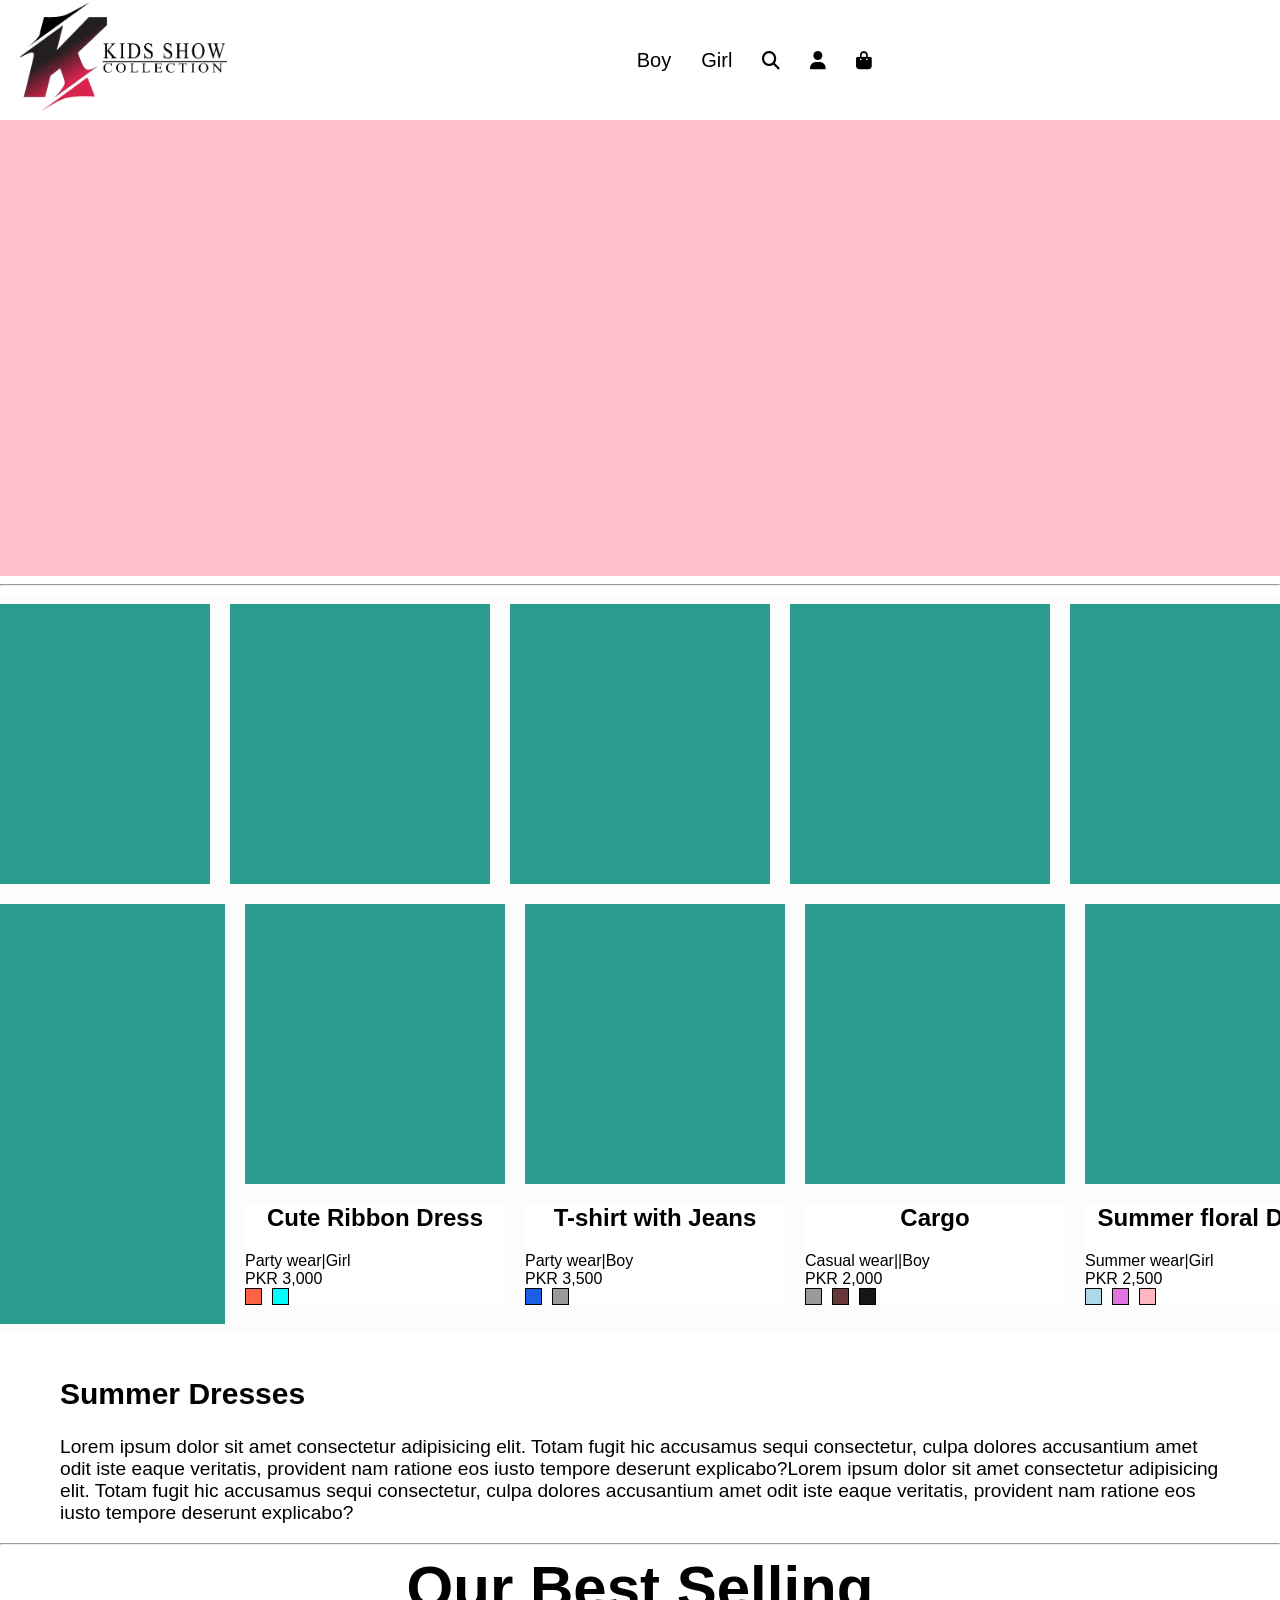
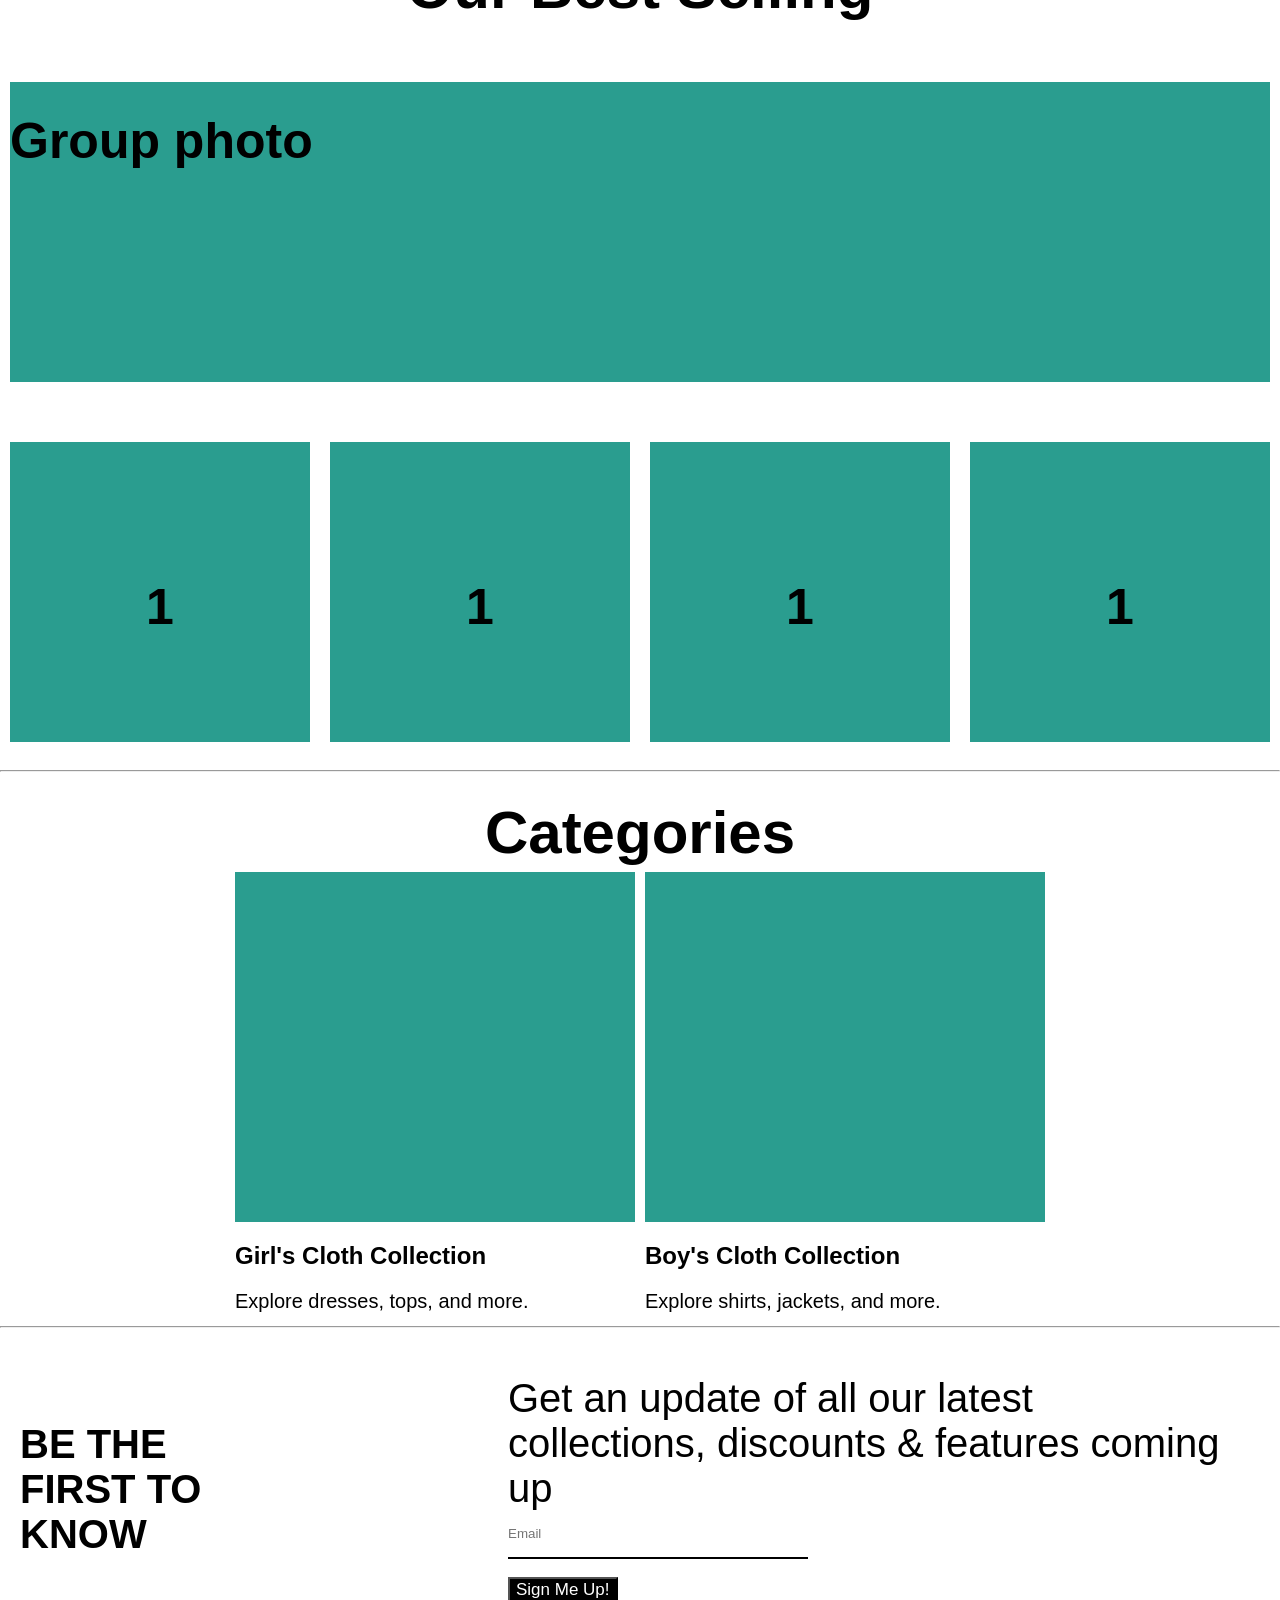
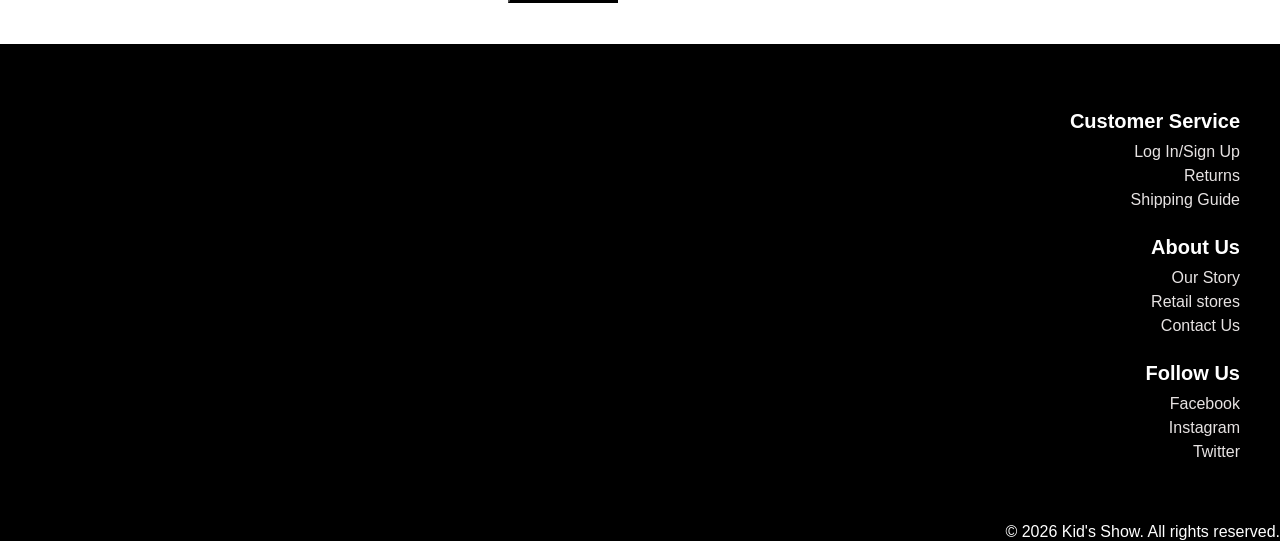
<file: index.html>
<!DOCTYPE html>
<html lang="en">
<head>
  <meta charset="UTF-8">
  <title>Kids Outfitters</title>
  <link rel="stylesheet" href="style.css"> 
 <link rel="stylesheet" href="https://cdnjs.cloudflare.com/ajax/libs/font-awesome/6.5.0/css/all.min.css">

</head>
<body>
  <nav class="navbar">
    <!-- Replace logo text with Outfitters -->
    <a href="index.html" class="logo"><img src="klogo.png"></a>
    <ul>
      <li><a href="boy.html">Boy</a></li>
      <li><a href="girl.html">Girl</a></li>
     <li><a href="#"><i class="fas fa-search"></i></a></li>
      <li><a href="login.html"><i class="fas fa-user"></i></a>
    </li> <li><a href="cart.html"><i class="fas fa-shopping-bag"></i></a></li>
    </ul>
  </nav>

  
 <div class = "pink-box"></div>
  <!-- Header -->
  <!--<aside>
    <h1>Kids Section</h1>
    <div class ="box index-box">homepage preview</div>
    <nav>
      <ul>
        <li><a href="girl.html">Girl</a></li>
        <li><a href="boy.html">Boy</a></li>
        <li><a href="cart.html">Cart</a></li>
      </ul>
    </nav>
</aside>//-->
  <!-- trending -->
  <hr>
  <main>
   <div class="Girl-section">
     <!--<a href="Girl.html">Shop Girl</a>-->
     <div class="categories">
      <div class="Category">
        <h3></h3></div>
        <div class="Category">
        <h3></h3></div>
        <div class="Category">
        <h3></h3></div><div class="Category">
        <h3></h3></div><div class="Category">
        <h3></h3></div>
      
    
     </div>
   </div>
   <!--Girlscloth-->
   <div class="Girl-section">
     <!--<a href="Girl.html">Shop Girl</a>-->
     <div class="categories">
      <div class="Category">
        <h1></h1></div>
        <div class="Category">
        <h3></h3>
     <div class="title"><h2>Cute Ribbon Dress</h2>
      <p>Party wear|Girl<p>
        <p>PKR 3,000</p>
       <div class="colorrow">
        <div class="color tomato"> </div> 
        <div class="color cyan"> </div> 
      </div>
      </div>
      </div>
        <div class="Category">
        <h3></h3>
     <div class="title"><h2>T-shirt with Jeans</h2>
      <p>Party wear|Boy<p>
        <p>PKR 3,500</p>
        <div class="colorrow">
        <div class="color blue"> </div> 
        <div class="color Gray"> </div> 
      </div>
      </div></div>
        <div class="Category">
        <h3></h3>
     <div class="title"><h2>Cargo</h2>
      <p>Casual wear||Boy<p>
        <p>PKR 2,000</p>
         <div class="colorrow">
        <div class="color Gray"> </div> 
        <div class="color brown"> </div> 
        <div class="color black"> </div> 
      </div>
      </div></div>
        <div class="Category">
        <h3></h3>
     <div class="title"><h2>Summer floral Dress</h2>
      <p>Summer wear|Girl<p>
        <p>PKR 2,500</p>
           <div class="colorrow">
        <div class="color lightblue"> </div> 
        <div class="color lightpurple"> </div> 
        <div class="color lightpink"> </div> 
      </div>
      </div>
    </div>
        
     </div>
   </div>
   <br>
   <div class="des">
    <h2>Summer Dresses</h2>
    <p>Lorem ipsum dolor sit amet consectetur adipisicing elit. Totam fugit hic accusamus sequi consectetur, culpa dolores accusantium amet odit iste eaque veritatis, provident nam ratione eos iusto tempore deserunt explicabo?Lorem ipsum dolor sit amet consectetur adipisicing elit. Totam fugit hic accusamus sequi consectetur, culpa dolores accusantium amet odit iste eaque veritatis, provident nam ratione eos iusto tempore deserunt explicabo?</p>
   </div>
  </section>
  <hr>
  <h1>Our Best Selling</h1>
  <div class="full">
   <div class="half">
    <h3>Group photo</h3>  </div>
    <div class="categories1">
      <div class="Category1">
        <h3>1</h3>
      </div><div class="Category1">
        <h3>1</h3>
      </div><div class="Category1">
        <h3>1</h3>
      </div><div class="Category1">
        <h3>1</h3>
      </div>
    </div> 
  </div>
  <hr>
 <br>
<h1>Categories</h1>
  <!-- Categories -->
  <section>
    <div>
      <div class="categories2">
      <div class="Category2">
       <a href="girl.html"><h3></h3></a>
     
     <div class="title2">
      <h2>Girl's Cloth Collection</h2> <p>Explore dresses, tops, and more.</p>
   </div>  </div> 
    <div class="categories2">
        <div class="Category2">
          <a href="boy.html" ><h3></h3></a>
    <div class="title2">
      <h2>Boy's Cloth Collection</h2><p>Explore shirts, jackets, and more.</p> </div></div></div> 
    </div> </div>
  </section>
  <hr>
<!--last page-->
<div class ="lastone"><h4>BE THE FIRST TO KNOW</h4>
<div class="account">
  <a>Get an update of all our latest collections, discounts & features coming up</a>
<input type="email" name="email" idname="text" placeholder="Email"> <button> Sign Me Up!</button></div></div>
  <!-- Footer -->
  <footer>
   <footer class="site-footer">
  <div class="footer-left">
    <div class="footer-section">
      <h4>Customer Service</h4>
      <ul>
        <li><a href="login.html">Log In/Sign Up</a></li>
        <li><a href="#">Returns</a></li>
        <li><a href="#">Shipping Guide</a></li>
      </ul>
    </div>

    <div class="footer-section">
      <h4>About Us</h4>
      <ul>
        <li><a href="#">Our Story</a></li>
        <li><a href="#">Retail stores</a></li>
        <li><a href="#">Contact Us</a></li>
      </ul>
    </div>

    <div class="footer-section">
      <h4>Follow Us</h4>
      <ul>
        <li><a href="#">Facebook</a></li>
        <li><a href="#">Instagram</a></li>
        <li><a href="#">Twitter</a></li>
      </ul>
    </div>
  </div>
</footer>
    <div class="logo"></div>
    <p> &copy; 2026 Kid's Show. All rights reserved.</p>
  </footer> </main>
</body>
</html>
</file>
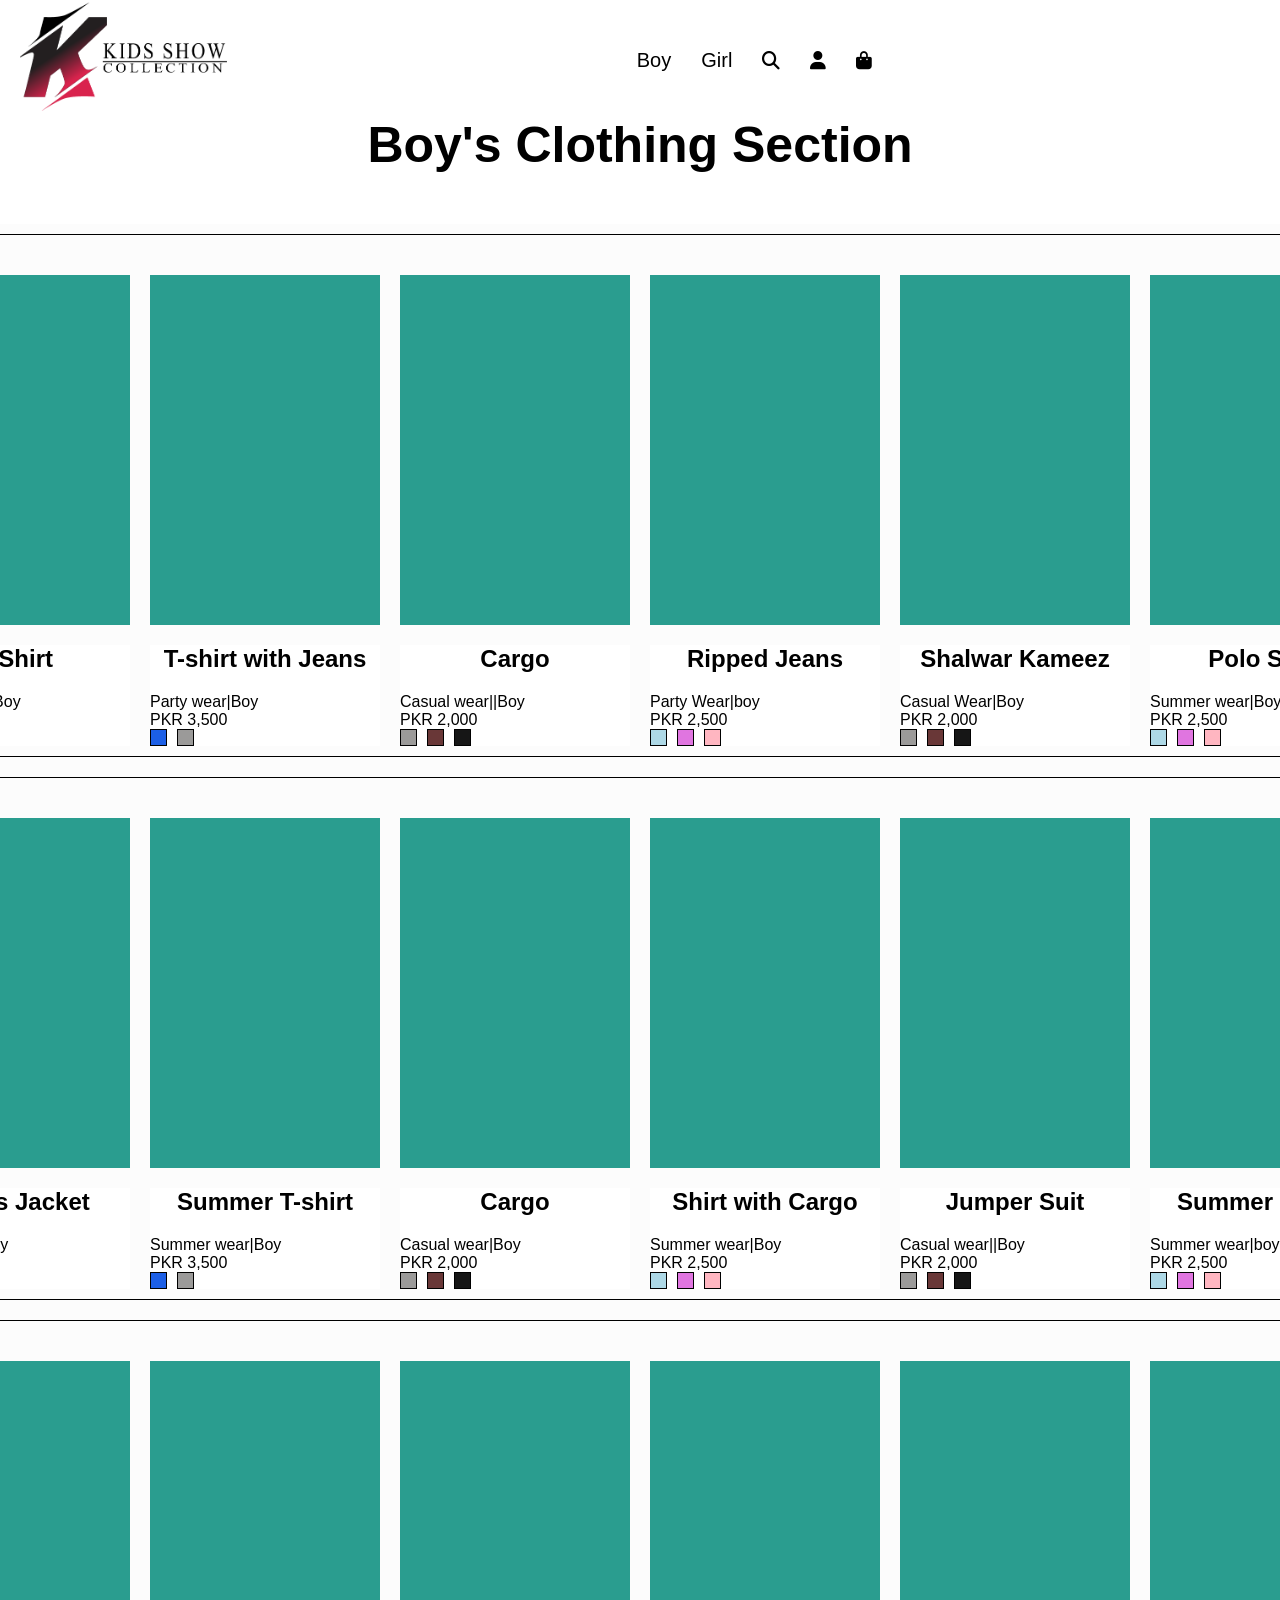
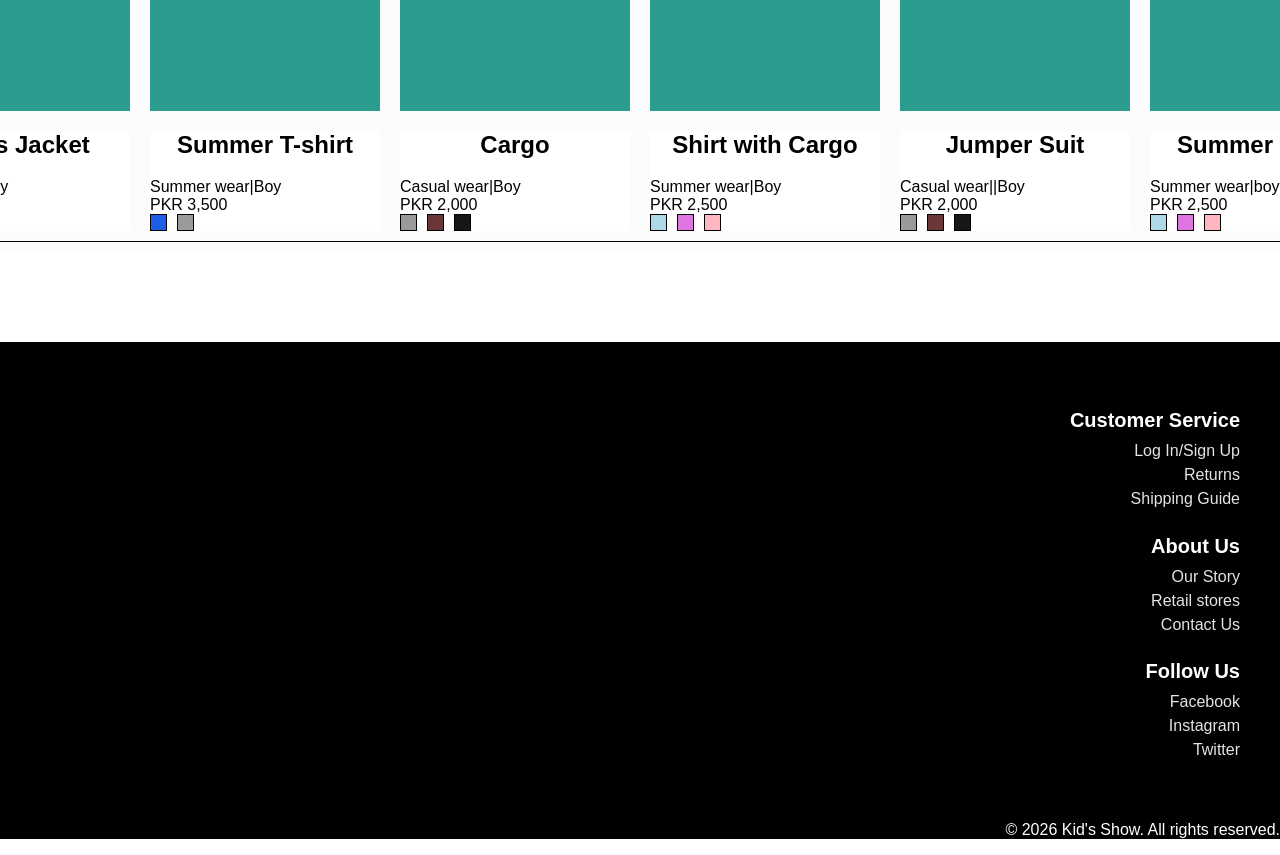
<file: boy.html>
<!DOCTYPE html>
<html lang="en">
<head>
  <meta charset="UTF-8">
  <title>Baby Girl Collection</title>
  <link rel="stylesheet" href="style.css">
  <link rel="stylesheet" href="https://cdnjs.cloudflare.com/ajax/libs/font-awesome/6.5.0/css/all.min.css">

</head>
<body>
  <nav class="navbar">
    <!-- Replace logo text with Outfitters -->
    <a href="index.html" class="logo"><img src="klogo.png"></a>
    <ul>
      <li><a href="boy.html">Boy</a></li>
      <li><a href="girl.html">Girl</a></li>
     <li><a href="#"><i class="fas fa-search"></i></a></li>
      <li><a href="login.html"><i class="fas fa-user"></i></a>
    </li> <li><a href="cart.html"><i class="fas fa-shopping-bag"></i></a></li>
    </ul>
  </nav>
  <hr>
  <br>

  <h3> Boy's Clothing Section</h3>
<div class="Girl-section">
     <!--<a href="Girl.html">Shop Girl</a>-->
     <div class="girlcloth">
      
        <div class="Cloth">
        <h3></h3>
     <div class="ctitle"><h2> T-Shirt</h2>
      <p>Casual wear|Boy<p>
        <p>PKR 3,000</p>
       <div class="crow">
        <div class="color tomato"> </div> 
        <div class="color cyan"> </div> 
      </div>
      </div>
      </div>
        <div class="Cloth">
        <h3></h3>
     <div class="ctitle"><h2>T-shirt with Jeans</h2>
      <p>Party wear|Boy<p>
        <p>PKR 3,500</p>
        <div class="crow">
        <div class="color blue"> </div> 
        <div class="color Gray"> </div> 
      </div>
      </div></div>
        <div class="Cloth">
        <h3></h3>
     <div class="ctitle"><h2>Cargo</h2>
      <p>Casual wear||Boy<p>
        <p>PKR 2,000</p>
         <div class="crow">
        <div class="color Gray"> </div> 
        <div class="color brown"> </div> 
        <div class="color black"> </div> 
      </div>
      </div></div>
        <div class="Cloth">
        <h3></h3>
     <div class="ctitle"><h2>Ripped Jeans</h2>
      <p>Party Wear|boy<p>
        <p>PKR 2,500</p>
           <div class="crow">
        <div class="color lightblue"> </div> 
        <div class="color lightpurple"> </div> 
        <div class="color lightpink"> </div> 
      </div>
      </div>
    </div>   <div class="Cloth">
        <h3></h3>
     <div class="ctitle"><h2>Shalwar Kameez</h2>
      <p>Casual Wear|Boy<p>
        <p>PKR 2,000</p>
         <div class="crow">
        <div class="color Gray"> </div> 
        <div class="color brown"> </div> 
        <div class="color black"> </div> 
      </div>
      </div></div>
        <div class="Cloth">
        <h3></h3>
     <div class="ctitle"><h2>Polo Shirt</h2>
      <p>Summer wear|Boy<p>
        <p>PKR 2,500</p>
           <div class="crow">
        <div class="color lightblue"> </div> 
        <div class="color lightpurple"> </div> 
        <div class="color lightpink"> </div> 
      </div>
      </div>
    </div>
        
     </div>
   </div>
   <div class="Girl-section">
     <!--<a href="Girl.html">Shop Girl</a>-->
     <div class="girlcloth">
      
        <div class="Cloth">
        <h3></h3>
     <div class="ctitle"><h2>Jeans Jacket</h2>
      <p>Party wear|Boy<p>
        <p>PKR 3,000</p>
       <div class="crow">
        <div class="color tomato"> </div> 
        <div class="color cyan"> </div> 
      </div>
      </div>
      </div>
        <div class="Cloth">
        <h3></h3>
     <div class="ctitle"><h2> Summer T-shirt</h2>
      <p>Summer wear|Boy<p>
        <p>PKR 3,500</p>
        <div class="crow">
        <div class="color blue"> </div> 
        <div class="color Gray"> </div> 
      </div>
      </div></div>
        <div class="Cloth">
        <h3></h3>
     <div class="ctitle"><h2>Cargo</h2>
      <p>Casual wear|Boy<p>
        <p>PKR 2,000</p>
         <div class="crow">
        <div class="color Gray"> </div> 
        <div class="color brown"> </div> 
        <div class="color black"> </div> 
      </div>
      </div></div>
        <div class="Cloth">
        <h3></h3>
     <div class="ctitle"><h2> Shirt with Cargo</h2>
      <p>Summer wear|Boy<p>
        <p>PKR 2,500</p>
           <div class="crow">
        <div class="color lightblue"> </div> 
        <div class="color lightpurple"> </div> 
        <div class="color lightpink"> </div> 
      </div>
      </div>
    </div>   <div class="Cloth">
        <h3></h3>
     <div class="ctitle"><h2>Jumper Suit</h2>
      <p>Casual wear||Boy<p>
        <p>PKR 2,000</p>
         <div class="crow">
        <div class="color Gray"> </div> 
        <div class="color brown"> </div> 
        <div class="color black"> </div> 
      </div>
      </div></div>
        <div class="Cloth">
        <h3></h3>
     <div class="ctitle"><h2>Summer T-shirt</h2>
      <p>Summer wear|boy<p>
        <p>PKR 2,500</p>
           <div class="crow">
        <div class="color lightblue"> </div> 
        <div class="color lightpurple"> </div> 
        <div class="color lightpink"> </div> 
      </div>
      </div>
    </div>
        
     </div>
   </div>
  <div class="Girl-section">
     <!--<a href="Girl.html">Shop Girl</a>-->
     <div class="girlcloth">
      
        <div class="Cloth">
        <h3></h3>
     <div class="ctitle"><h2>Jeans Jacket</h2>
      <p>Party wear|Boy<p>
        <p>PKR 3,000</p>
       <div class="crow">
        <div class="color tomato"> </div> 
        <div class="color cyan"> </div> 
      </div>
      </div>
      </div>
        <div class="Cloth">
        <h3></h3>
     <div class="ctitle"><h2> Summer T-shirt</h2>
      <p>Summer wear|Boy<p>
        <p>PKR 3,500</p>
        <div class="crow">
        <div class="color blue"> </div> 
        <div class="color Gray"> </div> 
      </div>
      </div></div>
        <div class="Cloth">
        <h3></h3>
     <div class="ctitle"><h2>Cargo</h2>
      <p>Casual wear|Boy<p>
        <p>PKR 2,000</p>
         <div class="crow">
        <div class="color Gray"> </div> 
        <div class="color brown"> </div> 
        <div class="color black"> </div> 
      </div>
      </div></div>
        <div class="Cloth">
        <h3></h3>
     <div class="ctitle"><h2> Shirt with Cargo</h2>
      <p>Summer wear|Boy<p>
        <p>PKR 2,500</p>
           <div class="crow">
        <div class="color lightblue"> </div> 
        <div class="color lightpurple"> </div> 
        <div class="color lightpink"> </div> 
      </div>
      </div>
    </div>   <div class="Cloth">
        <h3></h3>
     <div class="ctitle"><h2>Jumper Suit</h2>
      <p>Casual wear||Boy<p>
        <p>PKR 2,000</p>
         <div class="crow">
        <div class="color Gray"> </div> 
        <div class="color brown"> </div> 
        <div class="color black"> </div> 
      </div>
      </div></div>
        <div class="Cloth">
        <h3></h3>
     <div class="ctitle"><h2>Summer T-shirt</h2>
      <p>Summer wear|boy<p>
        <p>PKR 2,500</p>
           <div class="crow">
        <div class="color lightblue"> </div> 
        <div class="color lightpurple"> </div> 
        <div class="color lightpink"> </div> 
      </div>
      </div>
    </div>
        
     </div>
   </div>
   <br>
   <br>
   <br>
   <br>
   <br>
 <footer>
   <footer class="site-footer">
  <div class="footer-left">
    <div class="footer-section">
      <h4>Customer Service</h4>
      <ul>
        <li><a href="login.html">Log In/Sign Up</a></li>
        <li><a href="#">Returns</a></li>
        <li><a href="#">Shipping Guide</a></li>
      </ul>
    </div>

    <div class="footer-section">
      <h4>About Us</h4>
      <ul>
        <li><a href="ourstory.html">Our Story</a></li>
        <li><a href="#">Retail stores</a></li>
        <li><a href="#">Contact Us</a></li>
      </ul>
    </div>

    <div class="footer-section">
      <h4>Follow Us</h4>
      <ul>
        <li><a href="#">Facebook</a></li>
        <li><a href="#">Instagram</a></li>
        <li><a href="#">Twitter</a></li>
      </ul>
    </div>
  </div>
</footer>
    <div class="logo"></div>
    <p> &copy; 2026 Kid's Show. All rights reserved.</p>
  </footer>
</body>
</html>
</file>
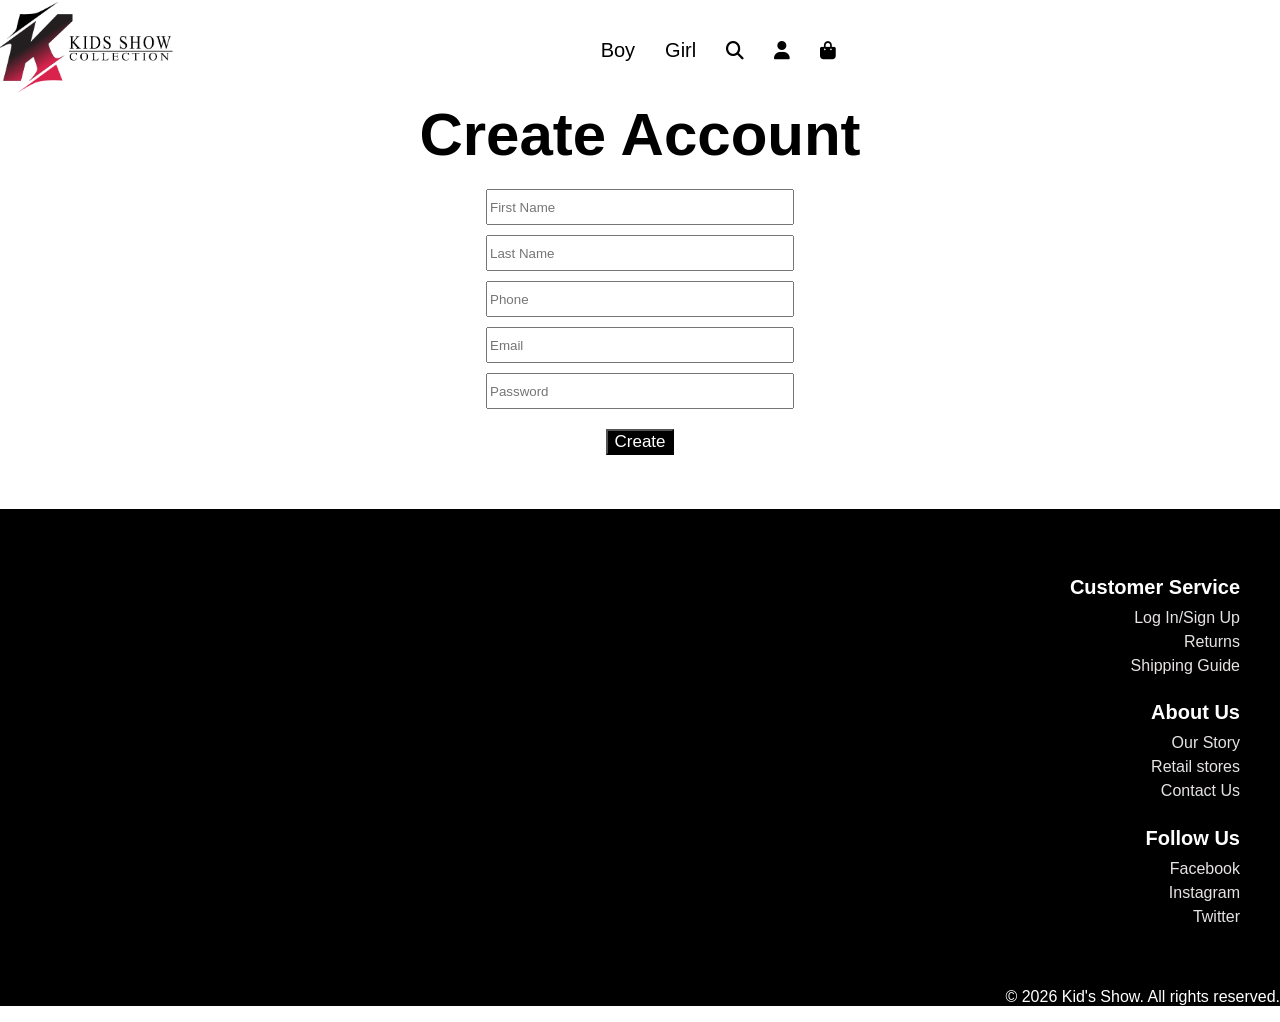
<file: createaccount.html>
<!DOCTYPE html>
<html lang="en">
<head>
  <meta charset="UTF-8">
  <meta name="viewport" content="width=device-width, initial-scale=1.0">
  <title>Outfitters Navbar</title>
 <link rel="stylesheet" href="style.css">
 <link rel="stylesheet" href="https://cdnjs.cloudflare.com/ajax/libs/font-awesome/6.5.0/css/all.min.css">

</head>
<body>
<nav class="navbar1">
    <!-- Replace logo text with Outfitters -->
    <a href="index.html" class="logo"><img src="klogo.png"></a>
    <ul>
      <li><a href="boy.html">Boy</a></li>
      <li><a href="girl.html">Girl</a></li>
      <li><a href="#"><i class="fas fa-search"></i></a>
    </li> <li><a href="login.html"><i class="fas fa-user"></i></a>
    </li> <li><a href="cart.html"><i class="fas fa-shopping-bag"></i></a></li>
    </ul>
  </nav>
  <h1>Create Account</h1>
<div class="loginpage">
<input type="text" idname="name" name="text"  placeholder="First Name" >
<input type="text" idname="name" name="text"  placeholder="Last Name" >
<input type="text" idname="name" name="text"  placeholder="Phone" >
<input type="text" idname="name" name="text"  placeholder="Email" >
<input type="text" idname="name" name="text"  placeholder="Password" >
</div>
<div class="signinbtn"><button>Create</button></div>
<br>
<br>
<br>
<footer>
   <footer class="site-footer">
  <div class="footer-left">
    <div class="footer-section">
      <h4>Customer Service</h4>
      <ul>
        <li><a href="log in.html">Log In/Sign Up</a></li>
        <li><a href="#">Returns</a></li>
        <li><a href="#">Shipping Guide</a></li>
      </ul>
    </div>

    <div class="footer-section">
      <h4>About Us</h4>
      <ul>
        <li><a href="ourstory.html">Our Story</a></li>
        <li><a href="#">Retail stores</a></li>
        <li><a href="#">Contact Us</a></li>
      </ul>
    </div>

    <div class="footer-section">
      <h4>Follow Us</h4>
      <ul>
        <li><a href="#">Facebook</a></li>
        <li><a href="#">Instagram</a></li>
        <li><a href="#">Twitter</a></li>
      </ul>
    </div>
  </div>
</footer>
    <div class="logo"></div>
    <p> &copy; 2026 Kid's Show. All rights reserved.</p>
  </footer>
</body>

</html>
</file>
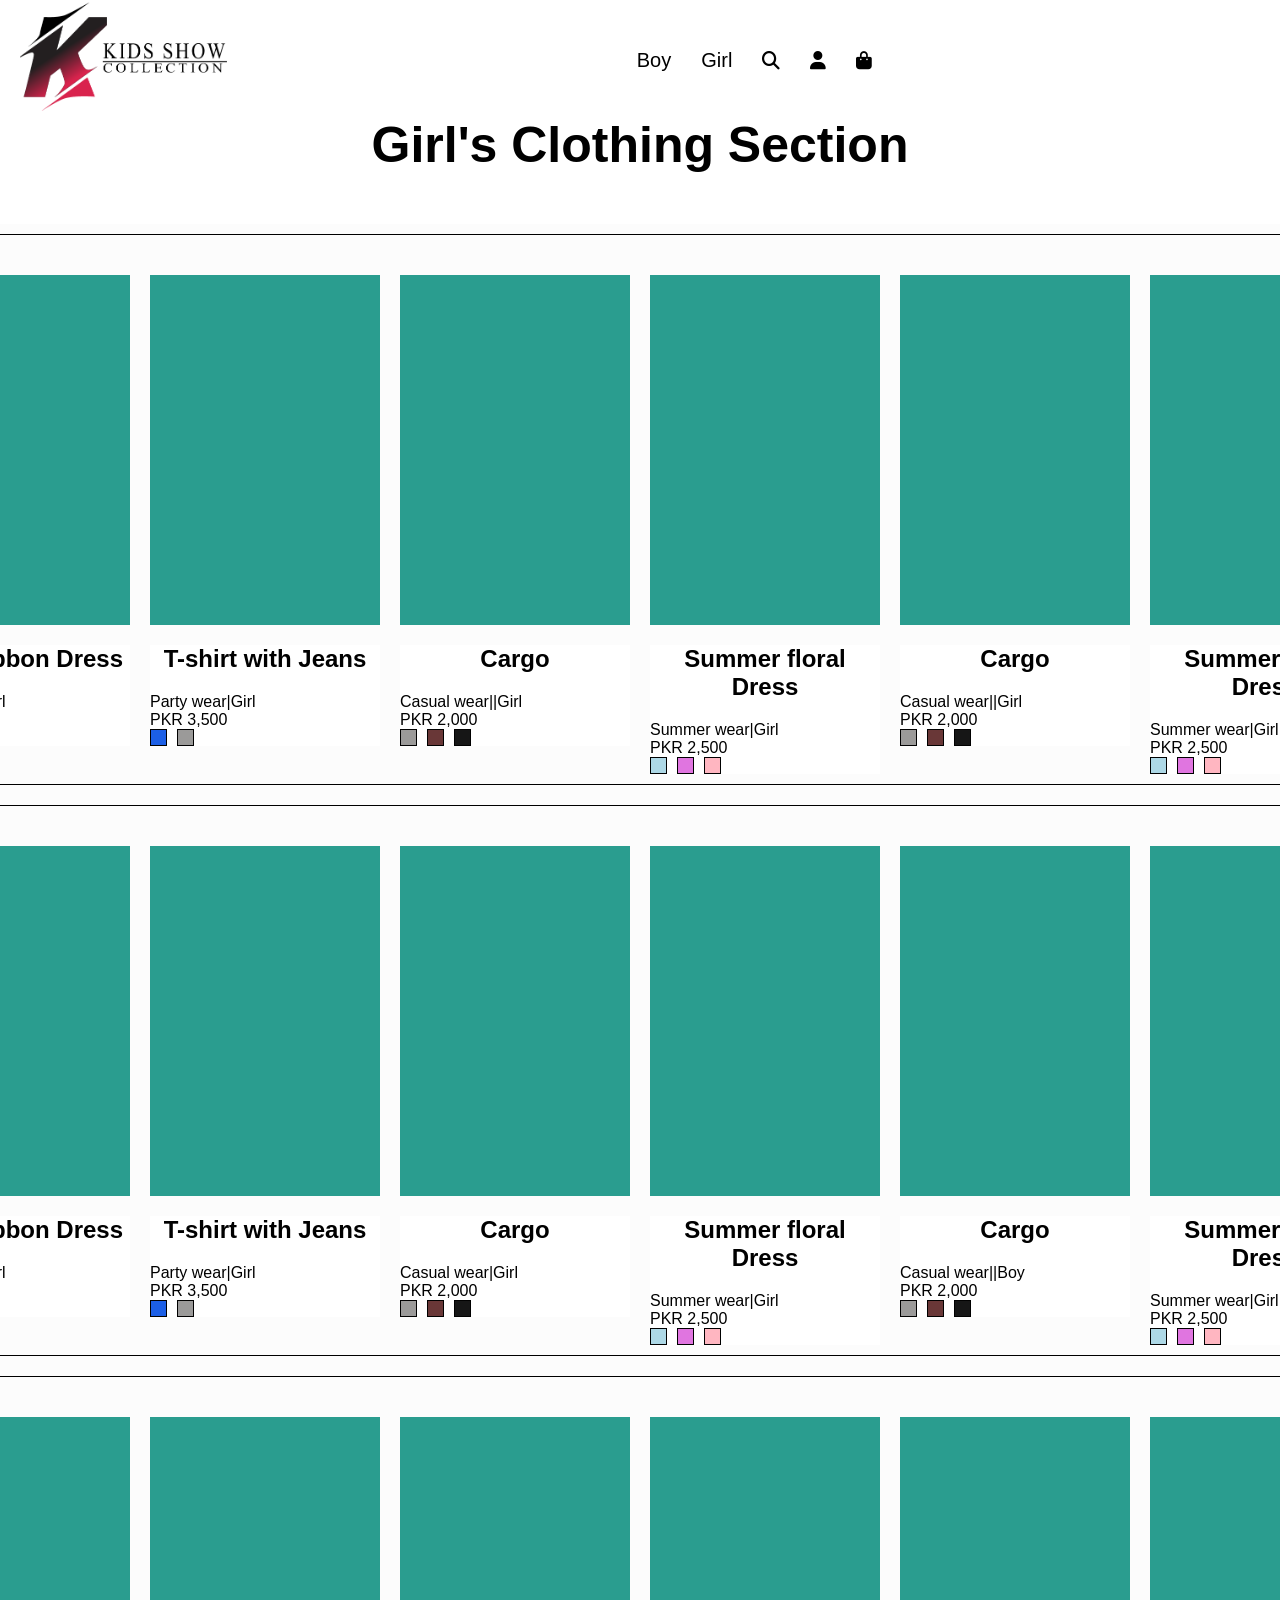
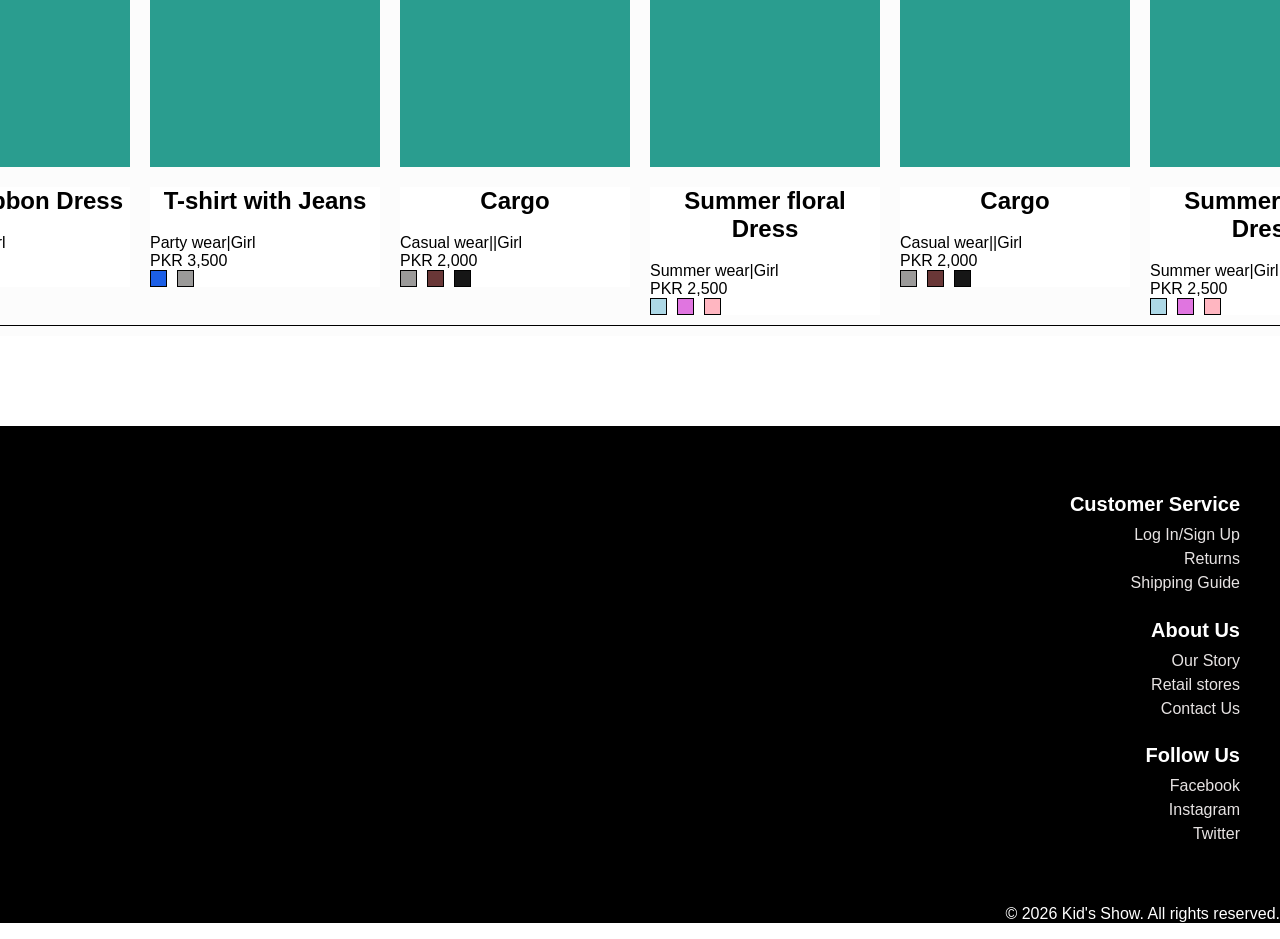
<file: girl.html>
<!DOCTYPE html>
<html lang="en">
<head>
  <meta charset="UTF-8">
  <title>Baby Girl Collection</title>
  <link rel="stylesheet" href="style.css">
  <link rel="stylesheet" href="https://cdnjs.cloudflare.com/ajax/libs/font-awesome/6.5.0/css/all.min.css">

</head>
<body>
  <nav class="navbar">
    <!-- Replace logo text with Outfitters -->
    <a href="index.html" class="logo"><img src="klogo.png"></a>
    <ul>
      <li><a href="boy.html">Boy</a></li>
      <li><a href="girl.html">Girl</a></li>
     <li><a href="#"><i class="fas fa-search"></i></a></li>
      <li><a href="login.html"><i class="fas fa-user"></i></a>
    </li> <li><a href="cart.html"><i class="fas fa-shopping-bag"></i></a></li>
    </ul>
  </nav>
  <hr>
  <br>

  <h3> Girl's Clothing Section</h3>
<div class="Girl-section">
     <!--<a href="Girl.html">Shop Girl</a>-->
     <div class="girlcloth">
      
        <div class="Cloth">
        <h3></h3>
     <div class="ctitle"><h2>Cute Ribbon Dress</h2>
      <p>Party wear|Girl<p>
        <p>PKR 3,000</p>
       <div class="crow">
        <div class="color tomato"> </div> 
        <div class="color cyan"> </div> 
      </div>
      </div>
      </div>
        <div class="Cloth">
        <h3></h3>
     <div class="ctitle"><h2>T-shirt with Jeans</h2>
      <p>Party wear|Girl<p>
        <p>PKR 3,500</p>
        <div class="crow">
        <div class="color blue"> </div> 
        <div class="color Gray"> </div> 
      </div>
      </div></div>
        <div class="Cloth">
        <h3></h3>
     <div class="ctitle"><h2>Cargo</h2>
      <p>Casual wear||Girl<p>
        <p>PKR 2,000</p>
         <div class="crow">
        <div class="color Gray"> </div> 
        <div class="color brown"> </div> 
        <div class="color black"> </div> 
      </div>
      </div></div>
        <div class="Cloth">
        <h3></h3>
     <div class="ctitle"><h2>Summer floral Dress</h2>
      <p>Summer wear|Girl<p>
        <p>PKR 2,500</p>
           <div class="crow">
        <div class="color lightblue"> </div> 
        <div class="color lightpurple"> </div> 
        <div class="color lightpink"> </div> 
      </div>
      </div>
    </div>   <div class="Cloth">
        <h3></h3>
     <div class="ctitle"><h2>Cargo</h2>
      <p>Casual wear||Girl<p>
        <p>PKR 2,000</p>
         <div class="crow">
        <div class="color Gray"> </div> 
        <div class="color brown"> </div> 
        <div class="color black"> </div> 
      </div>
      </div></div>
        <div class="Cloth">
        <h3></h3>
     <div class="ctitle"><h2>Summer floral Dress</h2>
      <p>Summer wear|Girl<p>
        <p>PKR 2,500</p>
           <div class="crow">
        <div class="color lightblue"> </div> 
        <div class="color lightpurple"> </div> 
        <div class="color lightpink"> </div> 
      </div>
      </div>
    </div>
        
     </div>
   </div>
   <div class="Girl-section">
     <!--<a href="Girl.html">Shop Girl</a>-->
     <div class="girlcloth">
      
        <div class="Cloth">
        <h3></h3>
     <div class="ctitle"><h2>Cute Ribbon Dress</h2>
      <p>Party wear|Girl<p>
        <p>PKR 3,000</p>
       <div class="crow">
        <div class="color tomato"> </div> 
        <div class="color cyan"> </div> 
      </div>
      </div>
      </div>
        <div class="Cloth">
        <h3></h3>
     <div class="ctitle"><h2>T-shirt with Jeans</h2>
      <p>Party wear|Girl<p>
        <p>PKR 3,500</p>
        <div class="crow">
        <div class="color blue"> </div> 
        <div class="color Gray"> </div> 
      </div>
      </div></div>
        <div class="Cloth">
        <h3></h3>
     <div class="ctitle"><h2>Cargo</h2>
      <p>Casual wear|Girl<p>
        <p>PKR 2,000</p>
         <div class="crow">
        <div class="color Gray"> </div> 
        <div class="color brown"> </div> 
        <div class="color black"> </div> 
      </div>
      </div></div>
        <div class="Cloth">
        <h3></h3>
     <div class="ctitle"><h2>Summer floral Dress</h2>
      <p>Summer wear|Girl<p>
        <p>PKR 2,500</p>
           <div class="crow">
        <div class="color lightblue"> </div> 
        <div class="color lightpurple"> </div> 
        <div class="color lightpink"> </div> 
      </div>
      </div>
    </div>   <div class="Cloth">
        <h3></h3>
     <div class="ctitle"><h2>Cargo</h2>
      <p>Casual wear||Boy<p>
        <p>PKR 2,000</p>
         <div class="crow">
        <div class="color Gray"> </div> 
        <div class="color brown"> </div> 
        <div class="color black"> </div> 
      </div>
      </div></div>
        <div class="Cloth">
        <h3></h3>
     <div class="ctitle"><h2>Summer floral Dress</h2>
      <p>Summer wear|Girl<p>
        <p>PKR 2,500</p>
           <div class="crow">
        <div class="color lightblue"> </div> 
        <div class="color lightpurple"> </div> 
        <div class="color lightpink"> </div> 
      </div>
      </div>
    </div>
        
     </div>
   </div>
   <div class="Girl-section">
     <!--<a href="Girl.html">Shop Girl</a>-->
     <div class="girlcloth">
      
        <div class="Cloth">
        <h3></h3>
     <div class="ctitle"><h2>Cute Ribbon Dress</h2>
      <p>Party wear|Girl<p>
        <p>PKR 3,000</p>
       <div class="crow">
        <div class="color tomato"> </div> 
        <div class="color cyan"> </div> 
      </div>
      </div>
      </div>
        <div class="Cloth">
        <h3></h3>
     <div class="ctitle"><h2>T-shirt with Jeans</h2>
      <p>Party wear|Girl<p>
        <p>PKR 3,500</p>
        <div class="crow">
        <div class="color blue"> </div> 
        <div class="color Gray"> </div> 
      </div>
      </div></div>
        <div class="Cloth">
        <h3></h3>
     <div class="ctitle"><h2>Cargo</h2>
      <p>Casual wear||Girl<p>
        <p>PKR 2,000</p>
         <div class="crow">
        <div class="color Gray"> </div> 
        <div class="color brown"> </div> 
        <div class="color black"> </div> 
      </div>
      </div></div>
        <div class="Cloth">
        <h3></h3>
     <div class="ctitle"><h2>Summer floral Dress</h2>
      <p>Summer wear|Girl<p>
        <p>PKR 2,500</p>
           <div class="crow">
        <div class="color lightblue"> </div> 
        <div class="color lightpurple"> </div> 
        <div class="color lightpink"> </div> 
      </div>
      </div>
    </div>   <div class="Cloth">
        <h3></h3>
     <div class="ctitle"><h2>Cargo</h2>
      <p>Casual wear||Girl<p>
        <p>PKR 2,000</p>
         <div class="crow">
        <div class="color Gray"> </div> 
        <div class="color brown"> </div> 
        <div class="color black"> </div> 
      </div>
      </div></div>
        <div class="Cloth">
        <h3></h3>
     <div class="ctitle"><h2>Summer floral Dress</h2>
      <p>Summer wear|Girl<p>
        <p>PKR 2,500</p>
           <div class="crow">
        <div class="color lightblue"> </div> 
        <div class="color lightpurple"> </div> 
        <div class="color lightpink"> </div> 
      </div>
      </div>
    </div>
        
     </div>
   </div>
   <br>
   <br>
   <br>
   <br>
   <br>
 <footer>
   <footer class="site-footer">
  <div class="footer-left">
    <div class="footer-section">
      <h4>Customer Service</h4>
      <ul>
        <li><a href="login.html">Log In/Sign Up</a></li>
        <li><a href="#">Returns</a></li>
        <li><a href="#">Shipping Guide</a></li>
      </ul>
    </div>

    <div class="footer-section">
      <h4>About Us</h4>
      <ul>
        <li><a href="ourstory.html">Our Story</a></li>
        <li><a href="#">Retail stores</a></li>
        <li><a href="#">Contact Us</a></li>
      </ul>
    </div>

    <div class="footer-section">
      <h4>Follow Us</h4>
      <ul>
        <li><a href="#">Facebook</a></li>
        <li><a href="#">Instagram</a></li>
        <li><a href="#">Twitter</a></li>
      </ul>
    </div>
  </div>
</footer>
    <div class="logo"></div>
    <p> &copy; 2026 Kid's Show. All rights reserved.</p>
  </footer>
</body>
</html>
</file>
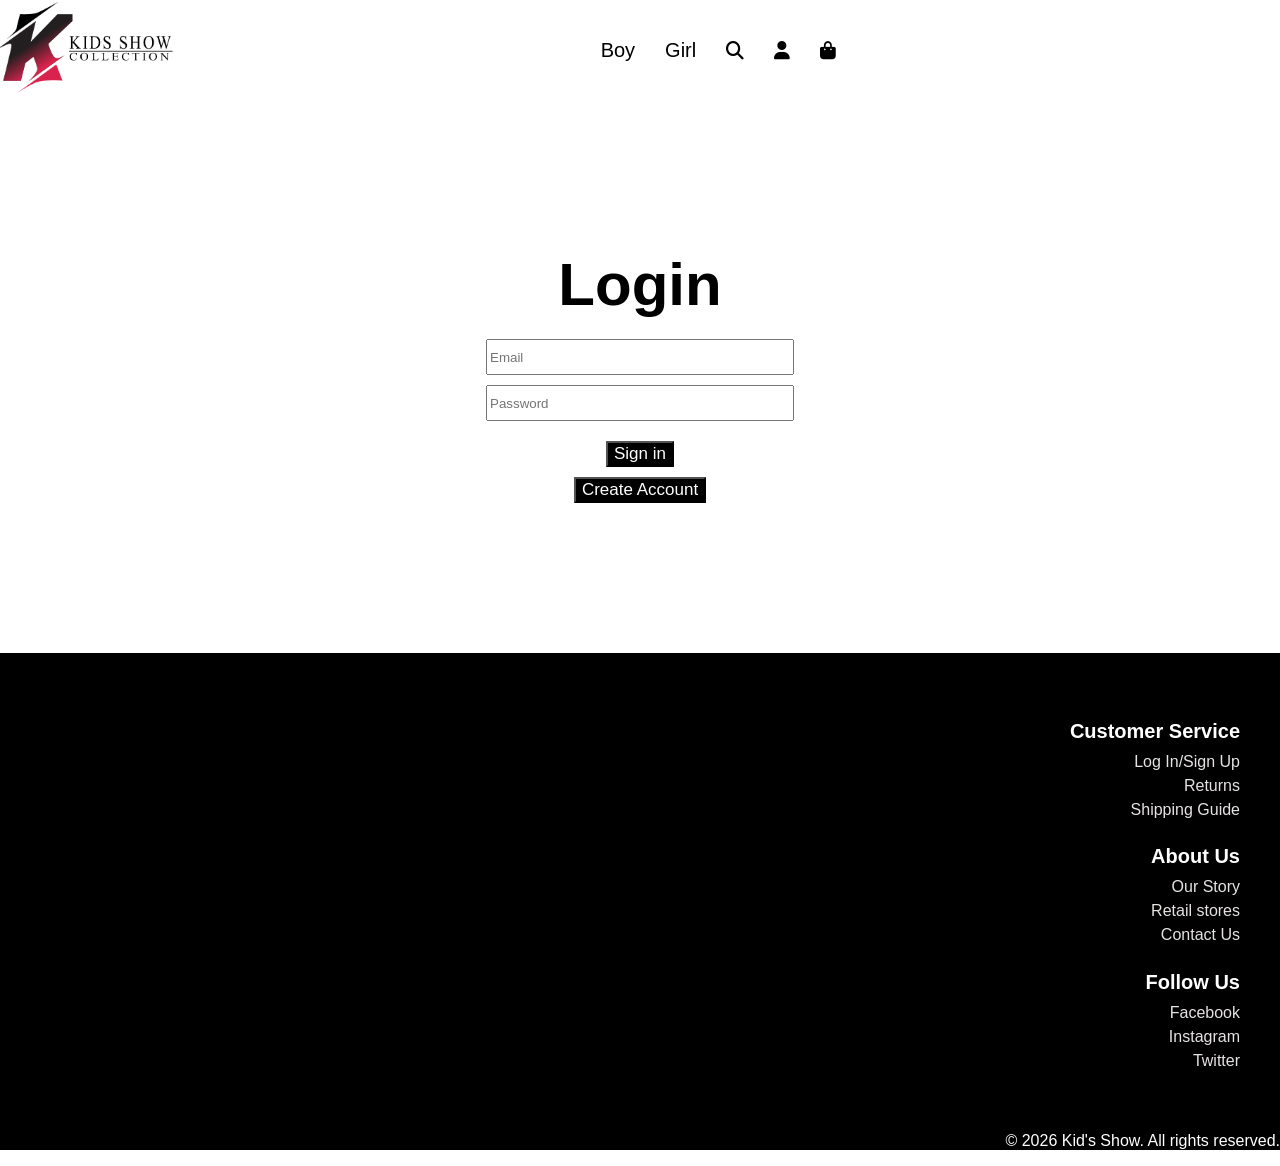
<file: login.html>
<!DOCTYPE html>
<html lang="en">
<head>
  <meta charset="UTF-8">
  <meta name="viewport" content="width=device-width, initial-scale=1.0">
  <title>Outfitters Navbar</title>
 <link rel="stylesheet" href="style.css">
 <link rel="stylesheet" href="https://cdnjs.cloudflare.com/ajax/libs/font-awesome/6.5.0/css/all.min.css">

</head>
<body>
  <nav class="navbar1">
    <!-- Replace logo text with Outfitters -->
    <a href="index.html" class="logo"><img src="klogo.png"></a>
    <ul>
      <li><a href="boy.html">Boy</a></li>
      <li><a href="girl.html">Girl</a></li>
     <li><a href="#"><i class="fas fa-search"></i></a></li>
      <li><a href="login.html"><i class="fas fa-user"></i></a>
    </li> <li><a href="cart.html"><i class="fas fa-shopping-bag"></i></a></li>
    </ul>
  </nav>
<div class="wholelogin">
  <h1>Login</h1>
<div class="loginpage">
    
<input type="name" idname="email" name="text"  placeholder="Email" >
<input type="password" idname="password" name="text"  placeholder="Password" >
</div>
<div class="signinbtn">
    <button>Sign in</button>
    <a href="createaccount.html"><button >Create Account</button></a></div>
  </div>
  <footer>
   <footer class="site-footer">
  <div class="footer-left">
    <div class="footer-section">
      <h4>Customer Service</h4>
      <ul>
        <li><a href="login.html">Log In/Sign Up</a></li>
        <li><a href="#">Returns</a></li>
        <li><a href="#">Shipping Guide</a></li>
      </ul>
    </div>

    <div class="footer-section">
      <h4>About Us</h4>
      <ul>
        <li><a href="ourstory.html">Our Story</a></li>
        <li><a href="#">Retail stores</a></li>
        <li><a href="#">Contact Us</a></li>
      </ul>
    </div>

    <div class="footer-section">
      <h4>Follow Us</h4>
      <ul>
        <li><a href="#">Facebook</a></li>
        <li><a href="#">Instagram</a></li>
        <li><a href="#">Twitter</a></li>
      </ul>
    </div>
  </div>
</footer>
    <div class="logo"></div>
    <p> &copy; 2026 Kid's Show. All rights reserved.</p>
  </footer>
</body>
</html>
</file>
<file: style.css>
/* General reset */
body {
  font-family:'Franklin Gothic Medium', 'Arial Narrow', Arial, sans-serif;
  margin: 0;
  padding: 0;
  justify-content: center;
  align-items: center;
  color: #fff;
  
}.Girl-section{
  display: flex;
 background-color: rgb(252, 252, 252);
 padding: 0px;
 box-sizing: border-box;
 justify-content: center;
 
}
.pink-box{
display: flex;
  height: 45vw;
  background-color: pink;
  align-items: center; 
}
main{
  
  padding: 0px;
  min-height: 150vh;
  align-items: center;
  justify-content: center;
}
.header{
align-items: center;
color: #fff;
justify-content: center;
margin: 10px;
}/* Sidebar (Phase 1 structure) */


/* Main content area */

/* Simple color boxes */


.categories { display: flex;  
  align-content: center;
  box-sizing: border-box; 
  margin: 0px;
  color: black;
  justify-content: center;

 }
  .Category { 
   
   padding: 10px;
  
  
  }
    .Category h3 {
    width: 260px;
    height: 280px;  
    background-color: #2a9d8f;
    margin: 0%;
  } 
  .Category h1{
    width:290px ;
    height: 420px;
    background-color: #2a9d8f;
    margin: 0%;

  }
  .title{
    background-color: #fff;
   margin: 0%;
  text-align: center;
    color: black;
   
  }
  .title p{
   
  background-color: #fff;
  box-sizing: border-box;
  margin: 0%;
  display: flex;
  }
 .colorrow{
  display: flex;
  gap: 10px;
 }
 .color{
  width: 15px;
  height: 15px;
  border: 1px solid black;
 }.black{background-color: rgb(22, 22, 22);}
 .brown{background-color: rgb(105, 55, 55);}
 .blue{background-color: rgb(28, 95, 230); }
 .Gray{background-color: rgb(155, 154, 153); }
 .lightblue{background-color: lightblue;}
 .lightgreen{background-color: lightgreen;}
 .tomato{background-color: tomato;}
 .cyan{background-color: cyan;} 
 .lightpink{background-color: lightpink;}
.lightpurple{background-color: rgb(224, 117, 224);}
.des{
  background-color: #fff;
  color: black;
}
h1{
  align-content: center;
  justify-content: center;
  color: black;
  margin: 0px;
  box-sizing: border-box;
 display: flex;
font-size: 60px;
}
.des h2{
 padding-left: 60px;
font-size: 30px;
}
.des p{
  font-size: larger;
  justify-content: center;
   padding: 0px 60px 0px 60px;
}
.full{
  
  background-color:#fff;
  padding: 10px;
}
.half{
background-color: #2a9d8f;
gap: 10px;

}
.half h3{
  width: 1000px; 
  height: 300px;
  display: flex;
}
.categories1 { display: flex;  
  justify-content: center;
  box-sizing: border-box; 
  margin: 0px;
 }
  .Category1 { 
   margin: 10px; 
   gap: 0px;
  }
    .Category1 h3 {
    width: 300px;
    height: 300px;  
    background-color: #2a9d8f;
    margin: 0%;}
    
  
     
 .navbar {
  position: fixed;
  top: 0;
  left: 0;
  width: 100%;
  background: white;
  display: flex;
  align-items: center;   /* vertical centering */
  justify-content: flex-start;
 
 
  z-index: 1000;
}
/*Nav bar*/
.navbar .logo img {
  height: 120px;   /* control logo size */
  width: auto;    /* keep proportions */
  display: block;
  margin-right: 400px;
  padding-left: 20px;
 
}

.navbar ul {
  list-style: none;
  display: flex;
  gap: 30px;
  margin:0px;
  padding: 0;
  
}

.navbar ul li  i{
  
  color: rgb(0, 0, 0);
  font-size: 18px;
  transition: color 0.3s ease;
  
}

.navbar ul li a:hover {
  color: #ffcc00;
}.navbar ul li a{
  font-size: 20px;
  text-decoration: none;
  color: black;
text-align: right;
}
 .navbar1 {
 
  top: 0;
  left: 0;
  width: 100%;
  background: white;
  display: flex;
  align-items: center;   /* vertical centering */
  justify-content: flex-start;
 
 
  z-index: 1000;
}
/*Nav bar*/
.navbar1 .logo img {
  height: 100px;   /* control logo size */
  width: auto;    /* keep proportions */
  display: block;
  margin-right: 420px;
 
}

.navbar1 ul {
  list-style: none;
  display: flex;
  gap: 30px;
  margin:0px;
  padding: 0;
  text-decoration: none;
  
}

.navbar1 ul li  i{
  
  color: rgb(0, 0, 0);
  font-size: 18px;
  transition: color 0.3s ease;
  text-decoration: none;
  
}

.navbar1 ul li a:hover {
  color: #ffcc00;
}.navbar1 ul li a{
  font-size: 20px;
  text-decoration: none;
  color: black;

}
.wholelogin{
  align-content: center;
  text-align: center;
  justify-content: center; 
  padding: 150px;
}

.loginpage{
  display: flex;
  box-sizing: border-box;
  justify-content: center;
  color: black;
  size: 100px;
 padding: 20px;
 flex-direction: column;
align-items: center;
gap: 10px;
}
input{
  width: 300px;
  height: 30px;
}
.signinbtn{
  color: white;
justify-content: center;
display: flex;
align-items: center;
flex-direction: column;
gap: 10px;
}
button{
  background-color: black;
  color: #fff;
  font-size: 17px;
  justify-content: center;
  align-content: center;
  box-sizing: border-box;
}
.signinbtn button:hover{
  
  background-color: #2a9d8f;
}
/*last categories*/
.categories2 { display: flex;  
  justify-content: center;
  box-sizing: border-box; 
  margin: 0px;
 
 }
  .Category2 { 
   margin: 5px; 
  }
  .Category2 a{
    text-decoration: none;
    
  }
    .Category2 h3 {
    width: 400px;
    height: 350px;  
    background-color: #2a9d8f;
    margin: 0%;
    text-decoration: none; color: black;
   
  } 
  .title2{
    background-color: #fff;
   margin: 0%;
  
    color: black;
   
  }
  .title2 p{
   
  background-color: #fff;
  box-sizing: border-box;
  margin: 0%;
  display: flex;
  font-size: 20px;
  }
  
  .lastone{
    color: black;
    justify-content: center;
    box-sizing: border-box;
    display: flex;
    gap: 160px;
    align-items: center;
  }
  .lastone h4{
    font-size: 40px;
    display: flex;
    padding: 20px;
  }
  .account{
    margin: 0%;
    padding: 40px;
    gap: 30px;
    font-size: 40px;
  }
  input[type="email"]{
    display: flex;
    border: none;
    border-bottom: 2px solid black;
    background: transparent;
   outline: none; 
    padding: 8px 0px;
  }
 .site-footer {
  background: #000000;
  padding: 40px;
  display: flex;
  justify-content: flex-end; /* pushes content to the right */
}

.footer-right {
  display: flex;
  flex-direction: column;    /* stack sections vertically */
  align-items: flex-end;     /* align text to the right side */
  gap: 25px;                 /* spacing between sections */
}

.footer-section h4 {
  margin-bottom: 10px;
  font-size: 20px;
  color: #ffffff;
  text-align: right;         /* headings aligned right */
}

.footer-section ul {
  list-style: none;
  padding: 0;
  margin: 0;
  text-align: right;         /* links aligned right */
}

.footer-section ul li {
  margin-bottom: 6px;
}

.footer-section ul li a {
  text-decoration: none;
  color: #e7e3e3;
}
footer{
      color: #fff;
      background-color: black;
      text-align: right;
    }
  /*Girl's Clothing Section*/
  h3{
    align-content: center;
    text-align: center;
    font-size: 50px;
    box-sizing: border-box;
   color: #000000;
   padding-top: 30px;
   
    
  }
  .girlcloth { display: flex;  
  align-content: center;
  box-sizing: border-box; 
  margin: 10px;
  color: black;
  justify-content: center;
  padding-top: 30px;
  border: 1px solid black;

 }
  .Cloth { 
   
   padding: 10px;
  
  
  }
    .Cloth h3 {
    width: 230px;
    height: 350px;  
    background-color: #2a9d8f;
    margin: 0%;
  } 
  .ctitle{
    background-color: #fff;
   margin: 0%;
  text-align: center;
    color: black;
   
  }
  .ctitle p{
   
  background-color: #fff;
  box-sizing: border-box;
  margin: 0%;
  display: flex;
  }
 .crow{
  display: flex;
  gap: 10px;
 }
 .color{
  width: 15px;
  height: 15px;
  border: 1px solid black;}
</file>
